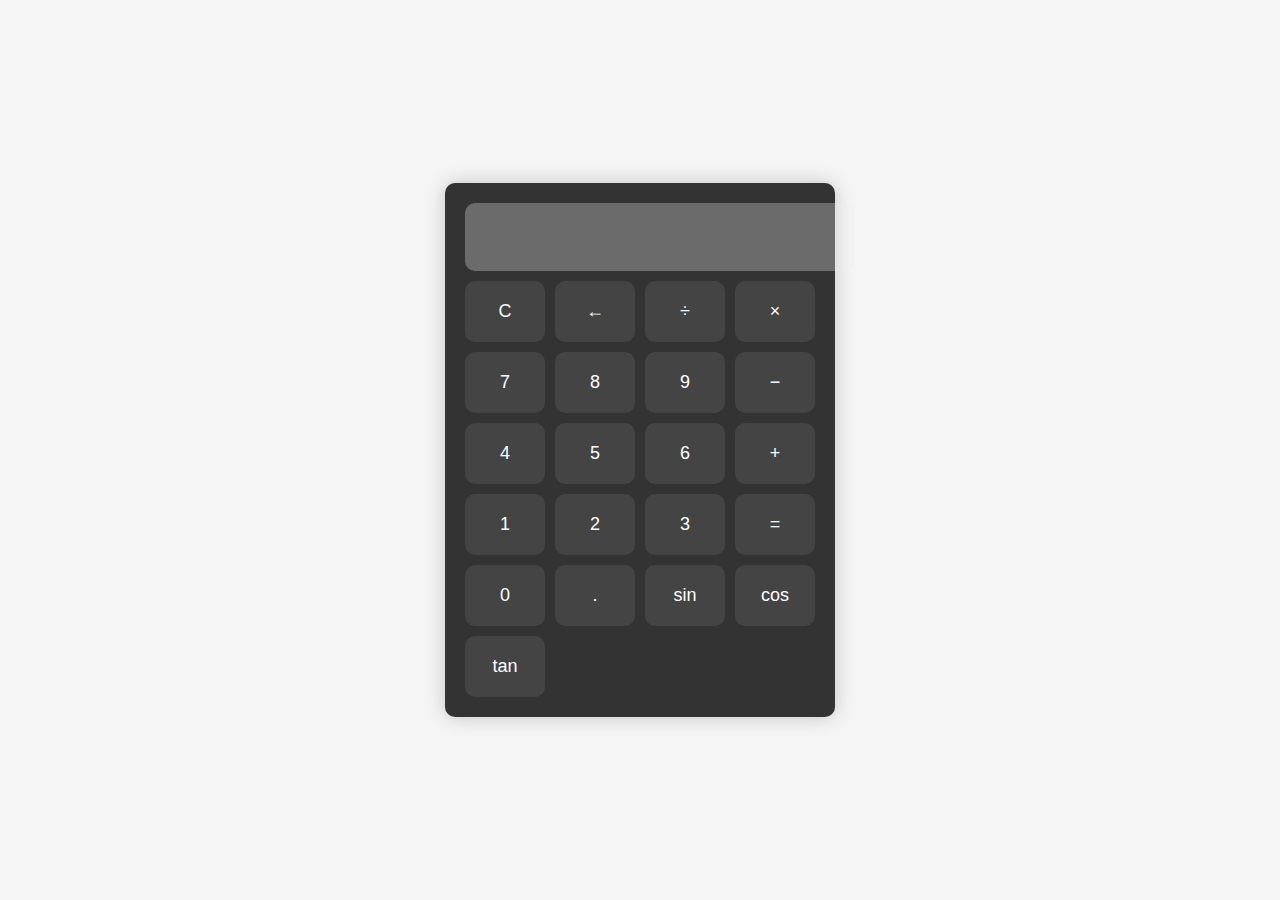
<file: kalkulator.html>
<!DOCTYPE html>
<html lang="en">
<head>
    <meta charset="UTF-8">
    <meta name="viewport" content="width=device-width, initial-scale=1.0">
    <title>Kalkulator</title>
    <link rel="stylesheet" href="kalkulator.css">
</head>
<body>
    <div class="calculator">
        <input type="text" id="display" disabled />
        <div class="buttons">
            <button onclick="clearDisplay()">C</button>
            <button onclick="backspace()">←</button>
            <button onclick="appendToDisplay('/')">÷</button>
            <button onclick="appendToDisplay('*')">×</button>
            <button onclick="appendToDisplay('7')">7</button>
            <button onclick="appendToDisplay('8')">8</button>
            <button onclick="appendToDisplay('9')">9</button>
            <button onclick="appendToDisplay('-')">−</button>
            <button onclick="appendToDisplay('4')">4</button>
            <button onclick="appendToDisplay('5')">5</button>
            <button onclick="appendToDisplay('6')">6</button>
            <button onclick="appendToDisplay('+')">+</button>
            <button onclick="appendToDisplay('1')">1</button>
            <button onclick="appendToDisplay('2')">2</button>
            <button onclick="appendToDisplay('3')">3</button>
            <button onclick="calculate()">=</button>
            <button onclick="appendToDisplay('0')">0</button>
            <button onclick="appendToDisplay('.')">.</button>
            <button onclick="calculateTrig('sin')">sin</button>
            <button onclick="calculateTrig('cos')">cos</button>
            <button onclick="calculateTrig('tan')">tan</button>
        </div>
    </div>

    <script src="script.js"></script>
</body>
</html>
</file>
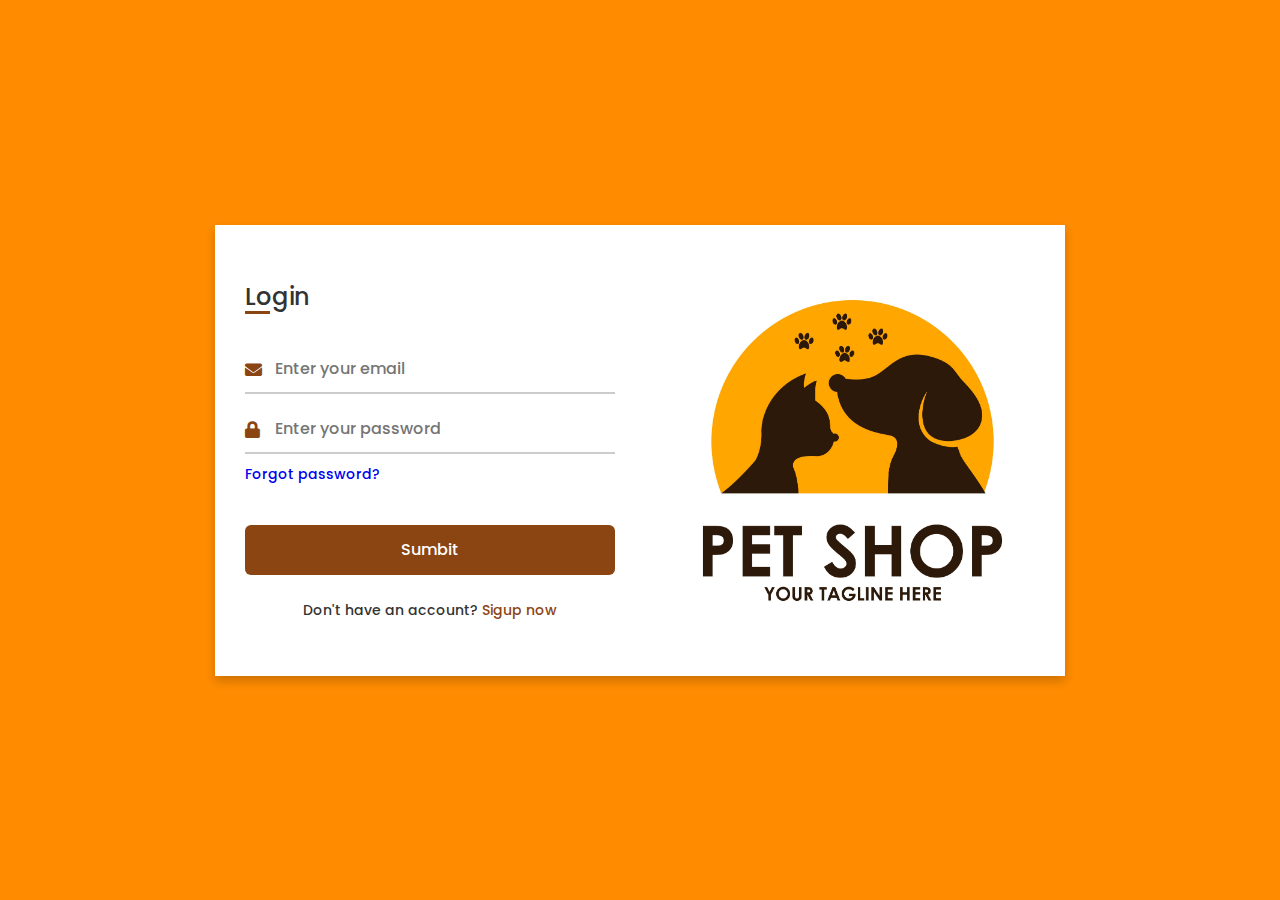
<file: login.html>
<!DOCTYPE html>
<html lang="en" dir="ltr">
  <head>
    <meta charset="UTF-8">
    <title> Login and Registration Form in HTML & CSS | CodingLab </title>
    <link rel="stylesheet" href="style.css">
    <link rel="stylesheet" href="https://cdnjs.cloudflare.com/ajax/libs/font-awesome/5.15.3/css/all.min.css">
    <meta name="viewport" content="width=device-width, initial-scale=1.0">
   </head>
<body>
  <div class="container">
    <input type="checkbox" id="flip">
    <div class="cover">
      <div class="front">
        <img src="logo.jpg" alt="">
        <div class="text">
          <span class="text-1"><br> </span>
          <span class="text-2"></span>
        </div>
      </div>
      <div class="back">
        <div class="text">
          <span class="text-1">Complete miles of journey <br> with one step</span>
          <span class="text-2">Let's get started</span>
        </div>
      </div>
    </div>
    <div class="forms">
        <div class="form-content">
          <div class="login-form">
            <div class="title">Login</div>
          <form action="#">
            <div class="input-boxes">
              <div class="input-box">
                <i class="fas fa-envelope"></i>
                <input type="text" placeholder="Enter your email" required>
              </div>
              <div class="input-box">
                <i class="fas fa-lock"></i>
                <input type="password" placeholder="Enter your password" required>
              </div>
              <div class="text"><a href="#">Forgot password?</a></div>
              <div class="button input-box">
                <input type="submit" value="Sumbit">
              </div>
              <div class="text sign-up-text">Don't have an account? <label for="flip">Sigup now</label></div>
            </div>
        </form>
      </div>
        <div class="signup-form">
          <div class="title">Signup</div>
        <form action="#">
            <div class="input-boxes">
              <div class="input-box">
                <i class="fas fa-user"></i>
                <input type="text" placeholder="Enter your name" required>
              </div>
              <div class="input-box">
                <i class="fas fa-envelope"></i>
                <input type="text" placeholder="Enter your email" required>
              </div>
              <div class="input-box">
                <i class="fas fa-lock"></i>
                <input type="password" placeholder="Enter your password" required>
              </div>
              <div class="button input-box">
                <input type="submit" value="Sumbit">
              </div>
              <div class="text sign-up-text">Already have an account? <label for="flip">Login now</label></div>
            </div>
      </form>
    </div>
    </div>
    </div>
  </div>
</body>
</html>
</file>
<file: kalkulator.css>
body {
    font-family: Arial, sans-serif;
    display: flex;
    justify-content: center;
    align-items: center;
    height: 100vh;
    margin: 0;
    background-color: #f5f5f5;
}

.calculator {
    background-color: #333;
    padding: 20px;
    border-radius: 10px;
    box-shadow: 0 0 20px rgba(0, 0, 0, 0.2);
}

#display {
    width: 100%;
    padding: 20px;
    font-size: 24px;
    text-align: right;
    border: none;
    border-radius: 10px;
    margin-bottom: 10px;
}

.buttons {
    display: grid;
    grid-template-columns: repeat(4, 1fr);
    gap: 10px;
}

button {
    padding: 20px;
    font-size: 18px;
    background-color: #444;
    color: white;
    border: none;
    border-radius: 10px;
    cursor: pointer;
}

button:hover {
    background-color: #555;
}

button:active {
    background-color: #666;
}
</file>
<file: style.css>
@import url('https://fonts.googleapis.com/css2?family=Poppins:wght@200;300;400;500;600;700&display=swap');

* {
  margin: 0;
  padding: 0;
  box-sizing: border-box;
  font-family: "Poppins", sans-serif;
}

body {
  min-height: 100vh;
  display: flex;
  align-items: center;
  justify-content: center;
  background: #ff8c00;
  padding: 30px;
}

.container {
  position: relative;
  max-width: 850px;
  width: 100%;
  background: #fff;
  padding: 40px 30px;
  box-shadow: 0 5px 10px rgba(0, 0, 0, 0.2);
  perspective: 2700px;
}

.container .cover {
  position: absolute;
  top: 0;
  left: 50%;
  height: 100%;
  width: 50%;
  z-index: 98;
  transition: all 1s ease;
  transform-origin: left;
  transform-style: preserve-3d;
  backface-visibility: hidden;
}

.container #flip:checked ~ .cover {
  transform: rotateY(-180deg);
}

.container #flip:checked ~ .forms .login-form {
  pointer-events: none;
}

.container .cover .front,
.container .cover .back {
  position: absolute;
  top: 0;
  left: 0;
  height: 100%;
  width: 100%;
}

.cover .back {
  transform: rotateY(180deg);
}

.container .cover img {
  position: absolute;
  height: 100%;
  width: 100%;
  object-fit: cover;
  z-index: 10;
}

.container .cover .text {
  position: absolute;
  z-index: 10;
  height: 100%;
  width: 100%;
  display: flex;
  flex-direction: column;
  align-items: center;
  justify-content: center;
}

.container .cover .text::before {
  content: '';
  position: absolute;
  height: 100%;
  width: 100%;
  opacity: 0.5;
  background: #7d2ae;
}

.cover .text .text-1,
.cover .text .text-2 {
  z-index: 20;
  font-size: 26px;
  font-weight: 600;
  color: #fff;
  text-align: center;
}

.cover .text .text-2 {
  font-size: 15px;
  font-weight: 500;
}

.container .forms {
  height: 100%;
  width: 100%;
  background: #fff;
}

.container .form-content {
  display: flex;
  align-items: center;
  justify-content: space-between;
}

.form-content .login-form,
.form-content .signup-form {
  width: calc(100% / 2 - 25px);
}

.forms .form-content .title {
  position: relative;
  font-size: 24px;
  font-weight: 500;
  color: #333;
}

.forms .form-content .title:before {
  content: '';
  position: absolute;
  left: 0;
  bottom: 0;
  height: 3px;
  width: 25px;
  background: #8b4513;
}

.forms .signup-form .title:before {
  width: 20px;
}

.forms .form-content .input-boxes {
  margin-top: 30px;
}

.forms .form-content .input-box {
  display: flex;
  align-items: center;
  height: 50px;
  width: 100%;
  margin: 10px 0;
  position: relative;
}

.form-content .input-box input {
  height: 100%;
  width: 100%;
  outline: none;
  border: none;
  padding: 0 30px;
  font-size: 16px;
  font-weight: 500;
  border-bottom: 2px solid rgba(0, 0, 0, 0.2);
  transition: all 0.3s ease;
}

.form-content .input-box input:focus,
.form-content .input-box input:valid {
  border-color: #8b4513;
}

.form-content .input-box i {
  position: absolute;
  color: #8b4513;
  font-size: 17px;
}

.forms .form-content .text {
  font-size: 14px;
  font-weight: 500;
  color: #333;
}

.forms .form-content .text a {
  text-decoration: none;
}

.forms .form-content .text a:hover {
  text-decoration: underline;
}

.forms .form-content .button {
  color: #fff;
  margin-top: 40px;
}

.forms .form-content .button input {
  color: #fff;
  background: #8b4513;
  border-radius: 6px;
  padding: 0;
  cursor: pointer;
  transition: all 0.4s ease;
}

.forms .form-content .button input:hover {
  background: #8b4513;
}

.forms .form-content label {
  color: #8b4513;
  cursor: pointer;
}

.forms .form-content label:hover {
  text-decoration: underline;
}

.forms .form-content .login-text,
.forms .form-content .sign-up-text {
  text-align: center;
  margin-top: 25px;
}

.container #flip {
  display: none;
}

@media (max-width: 730px) {
  .container .cover {
    display: none;
  }

  .form-content .login-form,
  .form-content .signup-form {
    width: 100%;
  }

  .form-content .signup-form {
    display: none;
  }

  .container #flip:checked ~ .forms .signup-form {
    display: block;
  }

  .container #flip:checked ~ .forms .login-form {
    display: none;
  }
}
</file>
